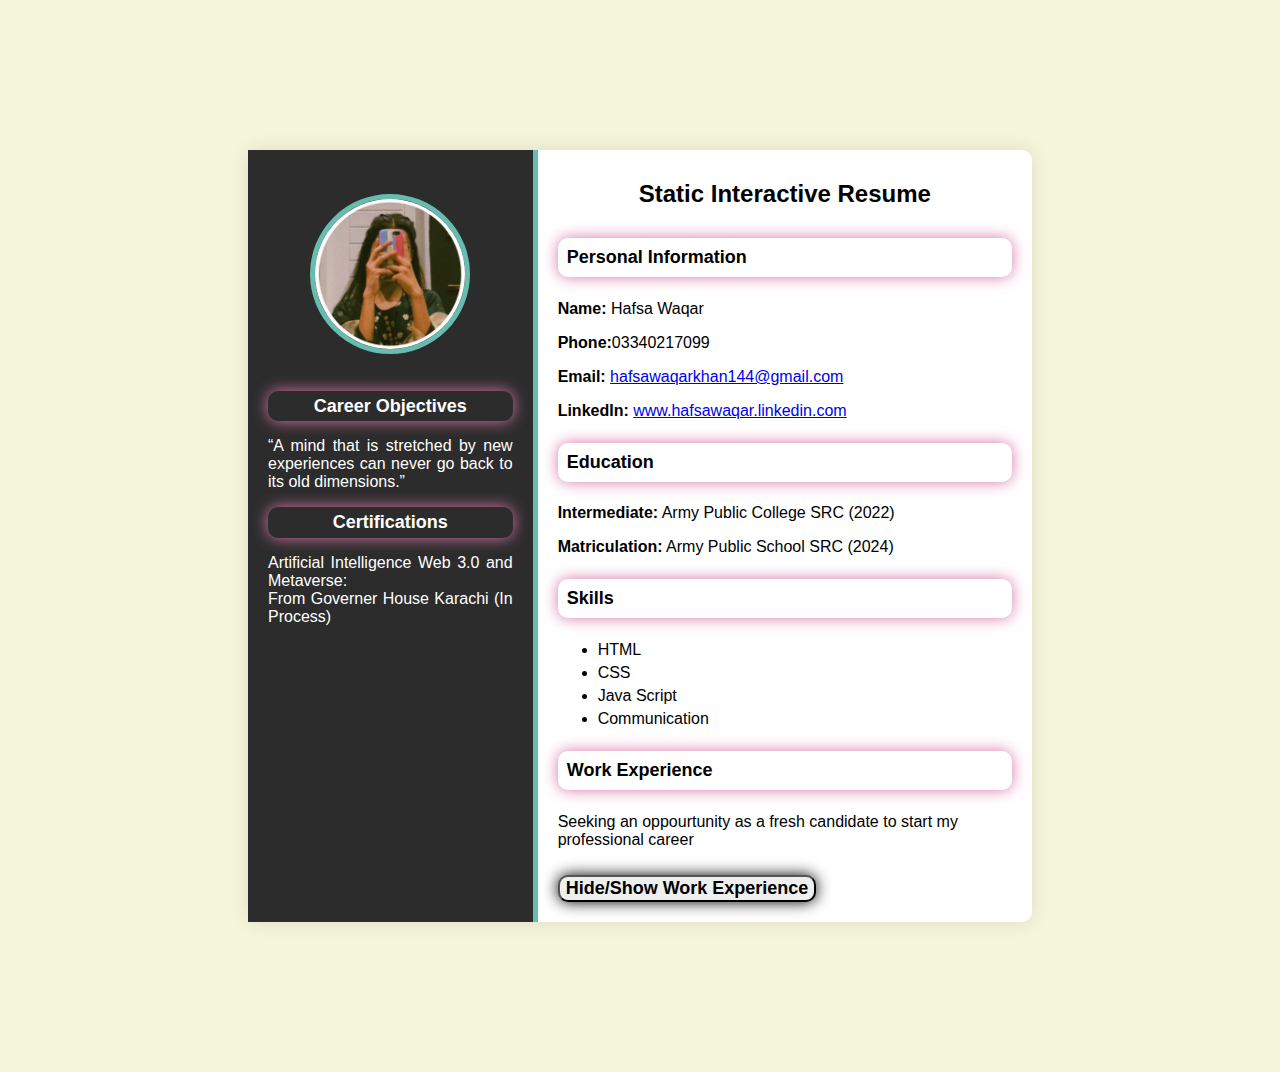
<file: milestone1to2/index.html>
<!DOCTYPE html>
<html lang="en">
<head>
    <meta charset="UTF-8">
    <meta name="viewport" content="width=device-width, initial-scale=1.0">
    <title>Static Interactive Resume</title>
    <link rel = "stylesheet" href ="style.css">
</head>
<body>
    <div class ="resume-container"> 
        <!-- Left section -->
         <div class = "left-section"> <img src = "profile1.jpg" alt="profile picture " class = "profile-picture">
            <section id = "objective"></section>
            <h3 style = "color:white">Career Objectives</h3>
            <p style = "text-align: justify; hyphens :auto;">“A mind that is stretched by new experiences can never go back to its old dimensions.”</p>
<section id="certifications">
    <h3 style = "color:white">Certifications</h3>
    <p style = "text-align: justify; hyphens :auto;"> Artificial Intelligence Web 3.0 and Metaverse:<br>
    From Governer House Karachi (In Process)</p>
</section>
         </div>
         <!-- Right section -->
          <div class = "right-section">
            <h1> Static Interactive Resume</h1>
            <section id = "personal-info"></section>
            <h3>Personal Information</h3>
            <p><b>Name: </b>Hafsa Waqar</p>
            <p><b>Phone:</b>03340217099</p>
            <p> <b> Email:</b> <a href = "mailto:hafsawaqarkhan144@gmail.com">hafsawaqarkhan144@gmail.com</a></p>
            <p><b>LinkedIn:</b> <a href = "https://www.linkedin.com/in/hafsa-waqar-3a0063272 " target="_blank">www.hafsawaqar.linkedin.com</a></p>
           <section id="education">
          <h3>Education</h3>
<p><b>Intermediate:</b> Army Public College SRC (2022)</p>
<b>Matriculation:</b> Army Public School SRC (2024)</p></section>
<section id="skills"></section>
    <h3>Skills</h3>
<ul>
    <li>HTML</li>
    <li>CSS</li>
    <li>Java Script</li>
    <li>Communication</li>
</ul>
<section id ="work-experience">
    <h3>Work Experience</h3>
    <p>Seeking an oppourtunity as a fresh candidate to start my professional career</p></section>
    <button id ="toggle-work"><b>Hide/Show Work Experience</b></button>
    </div>
    <script src ="script.js"></script>
    </div>
    
</body>
</html>
</file>
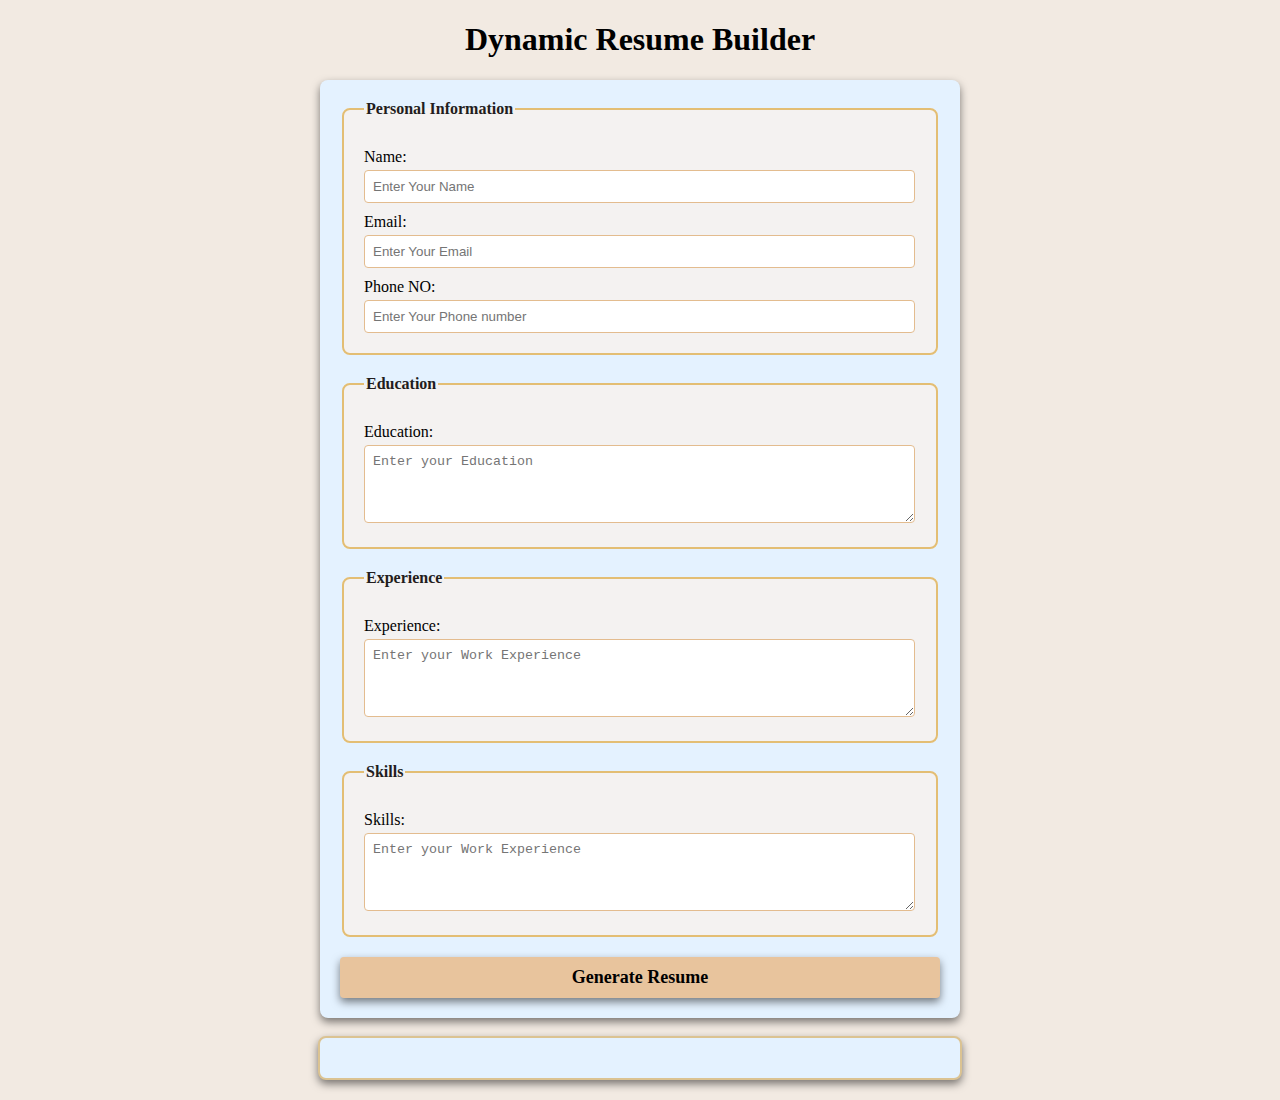
<file: milestone3/index.html>
<!DOCTYPE html>
<html lang="en">
<head>
    <meta charset="UTF-8">
    <meta name="viewport" content="width=device-width, initial-scale=1.0">
    <title>Dynamic Resume Builder</title>
    <link rel = "stylesheet" href ="style.css">
</head>
<body>
    <h1> Dynamic Resume Builder</h1>
    <form id ="resume-form">
        <fieldset>
            <legend>Personal Information</legend>
            <label for ="name">Name:</label>
            <input type="text" id ="name" placeholder="Enter Your Name" required>

            <label for ="email">Email:</label>
            <input type="text" id ="email" placeholder="Enter Your Email" required>

            <label for ="phone">Phone NO:</label>
            <input type="tel" id ="phone" placeholder="Enter Your Phone number" required>
        </fieldset>
        <fieldset>
            <legend>Education</legend>
            <label for="education"> Education:</label>
            <textarea id="education" placeholder="Enter your Education" rows="4" required></textarea>
        </fieldset>
        <fieldset>
            <legend>Experience</legend>
            <label for="experience"> Experience:</label>
            <textarea id="experience" placeholder="Enter your Work Experience" rows="4" required></textarea>
        </fieldset>
        <fieldset>
            <legend>Skills</legend>
            <label for="skills"> Skills:</label>
            <textarea id="skills" placeholder="Enter your Work Experience" rows="4" required></textarea>
        </fieldset>

        <button type="submit"><b>Generate Resume</b></button>
  
       
    </form>

    <br>
    <div id="resume-display">  </div>
    <script src ="script.js" ></script>
</body>
</html>
</file>
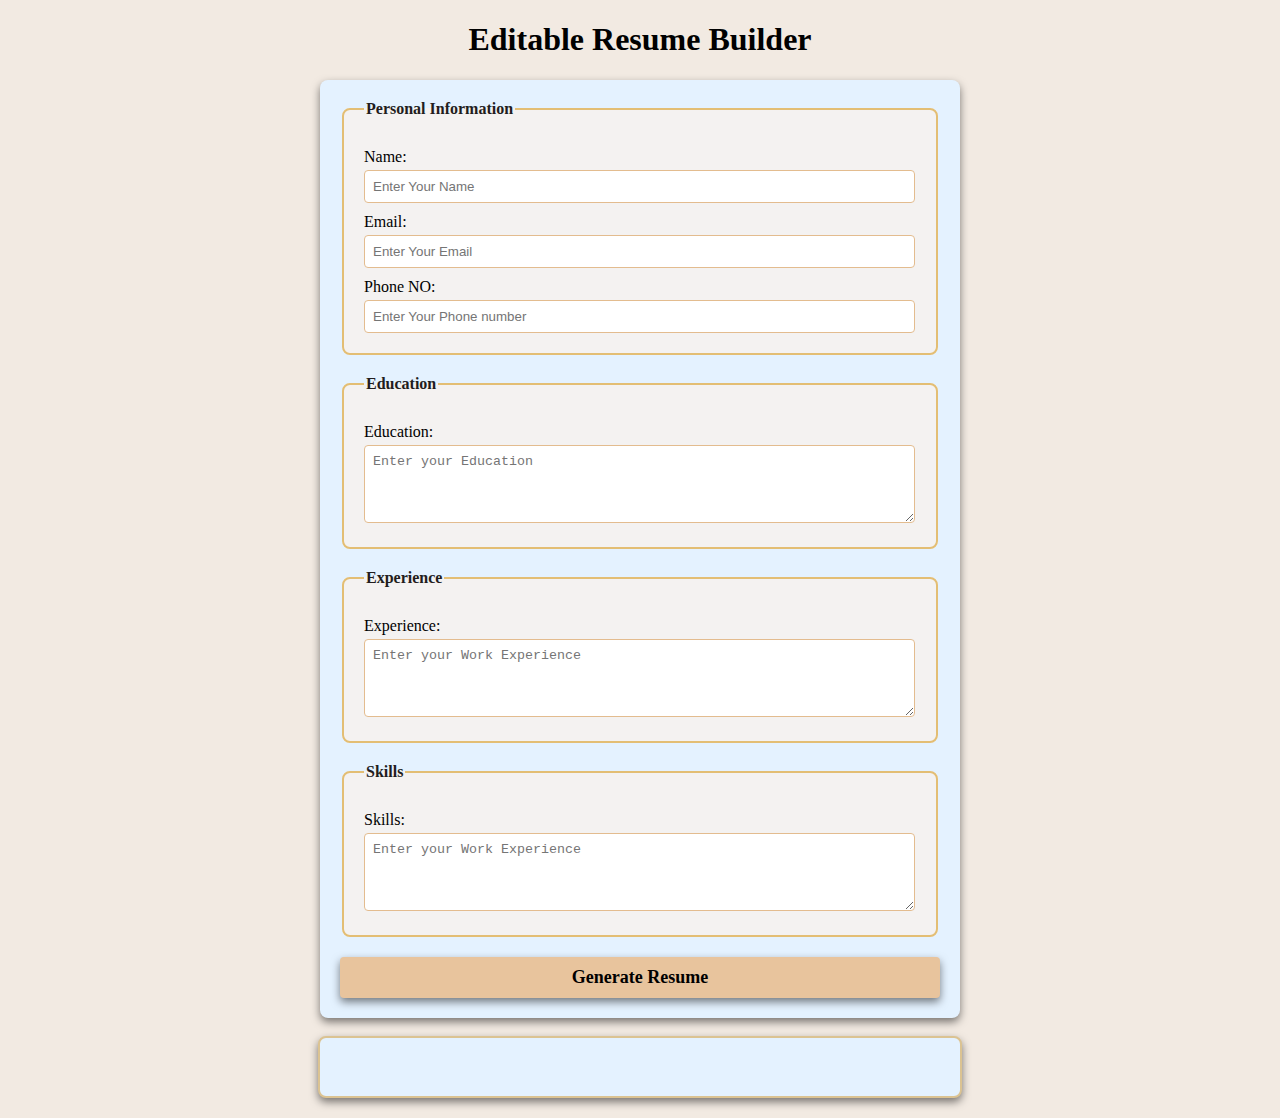
<file: milestone4/index.html>
<!DOCTYPE html>
<html lang="en">
<head>
    <meta charset="UTF-8">
    <meta name="viewport" content="width=device-width, initial-scale=1.0">
    <title>Editable Resume Builder</title>
    <link rel = "stylesheet" href ="style.css">
</head>
<body>
    <h1> Editable Resume Builder</h1>
    <form id ="resume-form">
        <fieldset>
            <legend>Personal Information</legend>
            <label for ="name">Name:</label>
            <input type="text" id ="name" placeholder="Enter Your Name" required>

            <label for ="email">Email:</label>
            <input type="text" id ="email" placeholder="Enter Your Email" required>

            <label for ="phone">Phone NO:</label>
            <input type="tel" id ="phone" placeholder="Enter Your Phone number" required>
        </fieldset>
        <fieldset>
            <legend>Education</legend>
            <label for="education"> Education:</label>
            <textarea id="education" placeholder="Enter your Education" rows="4" required></textarea>
        </fieldset>
        <fieldset>
            <legend>Experience</legend>
            <label for="experience"> Experience:</label>
            <textarea id="experience" placeholder="Enter your Work Experience" rows="4" required></textarea>
        </fieldset>
        <fieldset>
            <legend>Skills</legend>
            <label for="skills"> Skills:</label>
            <textarea id="skills" placeholder="Enter your Work Experience" rows="4" required></textarea>
        </fieldset>

        <button type="submit"><b>Generate Resume</b></button>
  
       
    </form>

    <br>
    <div id="resume-display" contenteditable="true">  </div>
    <script src ="script.js" ></script>
</body>
</html>
</file>
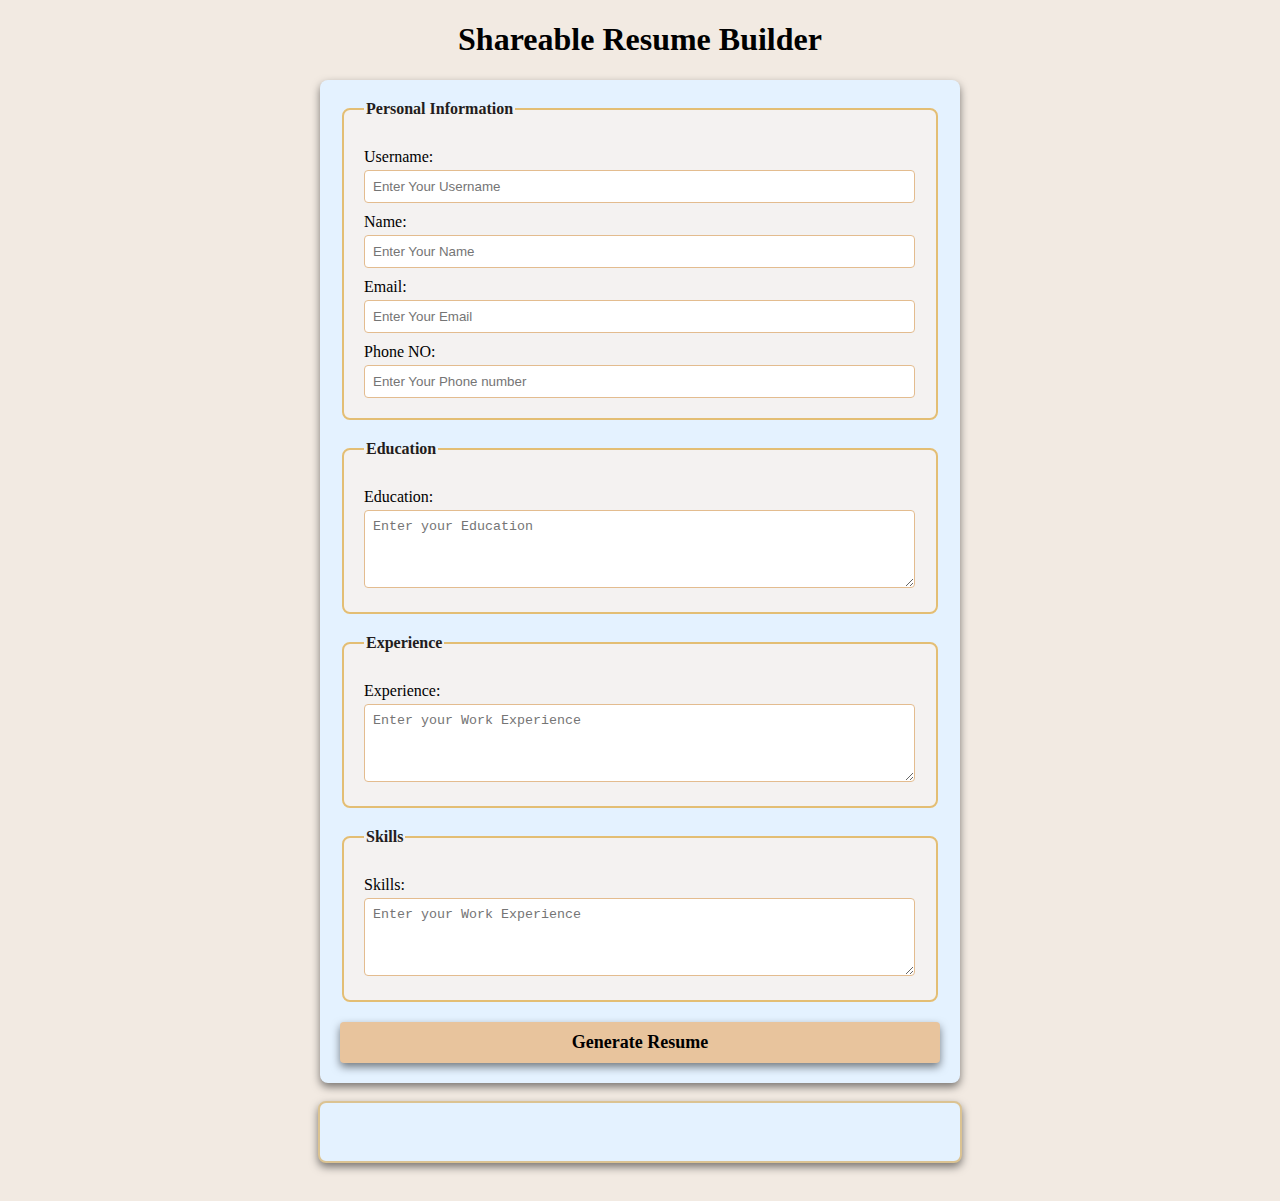
<file: milestone5/index.html>
<!DOCTYPE html>
<html lang="en">
<head>
    <meta charset="UTF-8">
    <meta name="viewport" content="width=device-width, initial-scale=1.0">
    <title>Shareable Resume Builder</title>
    <link rel = "stylesheet" href ="style.css">
</head>
<body>
    <h1> Shareable Resume Builder</h1>
    <form id ="resume-form">
        <fieldset>
            <legend>Personal Information</legend>

            <label for ="username">Username:</label>
            <input type="text" id ="username" placeholder="Enter Your Username" required>

            <label for ="name">Name:</label>
            <input type="text" id ="name" placeholder="Enter Your Name" required>

            <label for ="email">Email:</label>
            <input type="text" id ="email" placeholder="Enter Your Email" required>

            <label for ="phone">Phone NO:</label>
            <input type="tel" id ="phone" placeholder="Enter Your Phone number" required>
        </fieldset>
        <fieldset>
            <legend>Education</legend>
            <label for="education"> Education:</label>
            <textarea id="education" placeholder="Enter your Education" rows="4" required></textarea>
        </fieldset>
        <fieldset>
            <legend>Experience</legend>
            <label for="experience"> Experience:</label>
            <textarea id="experience" placeholder="Enter your Work Experience" rows="4" required></textarea>
        </fieldset>
        <fieldset>
            <legend>Skills</legend>
            <label for="skills"> Skills:</label>
            <textarea id="skills" placeholder="Enter your Work Experience" rows="4" required></textarea>
        </fieldset>

        <button type="submit"><b>Generate Resume</b></button>
  
       
    </form>

    <br>
    <div id="resume-display" contenteditable="true">  </div>
    <br>

<div id="shareable-link-container" style = "display:none">
<h2>Shareable Link</h2>
<a href ="#" id ="shareable-link" target="_blank"></a>
<br>
<button id="download-pdf"><b>Download as PDF</b></button>
</div>
    <script src ="script.js" ></script>
</body>
</html>
</file>
<file: milestone1to2/style.css>
body {
    font-family: 'Arial', sans-serif;
    background-color:beige;
    margin: 0;
    padding: 150px;
}

.resume-container {
    display: flex;
    background-color: white;
    width: 80%;
    margin: 0 auto;
    border-radius: 10px;
    box-shadow: 0 0 20px rgba(0, 0, 0, 0.1);
}

/* Left Section Styling */
.left-section {
    background-color: #2c2c2c;
    color: white;
    padding: 20px;
    width: 35%;
    text-align: center;
    border-right: 5px solid #66bcaf;
}

.profile-picture {
    width: 150px;
    height: 150px;
    margin-top: 10%;
    border-radius: 50%;
    border: 5px solid #66bcaf;
    margin-bottom: 20px;
}

h1 {
    font-size: 24px;
    margin: 10px 0;
    margin-bottom: 30px;
    text-align: center;
}

h3 {
    font-size: 18px;
    padding: 2%;
    margin: 20px 0 10px;
    color: black;
    border-radius: 10px;
    box-shadow: 0 0 15px #d876a4;
    margin-top: 5%;
    margin-bottom: 5%;
}

ul {
    list-style-type: fill round;
    padding: 10;
    margin: 10px 0;
}

ul li {
    margin: 5px 0;
}

/* Right Section Styling */
.right-section {
    padding: 20px;
    width: 65%;
}

button {
    font-family: Arial, sans-serif;
    border-radius: 10px;
    box-shadow: 0 0 15px black;
    cursor: pointer;
    margin-top: 10px;
    font-size: 18px;
}

button:hover {
    background-color: #8ad7ce;
}
</file>
<file: milestone3/style.css>
body {
    font-family: 'Times New Roman', Times, serif;
    margin: 20px;
    padding: 0;
    background-color: rgb(242, 234, 226);
}

form {
    margin: auto;
    background-color: rgb(228, 242, 255);
    border-radius: 8px;
    box-shadow: 0 4px 8px rgba(0, 0, 0, 0.5);
    padding: 20px;
    max-width: 600px;
}

h1 {
    text-align: center;
    color: black;
}

fieldset {
    border: 2px solid rgb(227, 190, 116);
    border-radius: 8px;
    padding: 20px;
    margin-bottom: 20px;
    background-color: rgb(244, 242, 241);
}

legend {
    font-weight: bold;
    text-align: left;
    color: rgb(34, 29, 29);
}

label {
    display: block;
    margin-top: 10px;
    color: black;

}

input,textarea {
    margin-top: 4px;
    padding: 8px;
    width: calc(100% - 1px);
    border: 1px solid rgb(227, 188, 143);
    border-radius: 4px;
    box-sizing: border-box;
}

button {
    display: block;
    width: 100%;
    background-color: rgb(232, 196, 157);
    color: black;
    border: none;
    border-radius: 4px;
    box-shadow: 0 4px 8px rgba(0, 0, 0, 0.5);
    margin-top: 10px;
    font-size: 18px;
    font-family: 'Times New Roman', Times, serif;
    padding: 10px;
    cursor: pointer;
}

button :hover {
    color: rgb(181, 95, 10);
}

#resume-display {
    max-width: 600px;
    margin: auto;
    padding: 20px;
    border: 2px solid rgb(219, 195, 146);
    border-radius: 8px;
    background-color: rgb(228, 242, 255);
    box-shadow: 0 4px 8px rgba(0, 0, 0, 0.5);
}

#resume-display h2 {
    color: black;
}
</file>
<file: milestone4/style.css>
body {
    font-family: 'Times New Roman', Times, serif;
    margin: 20px;
    padding: 0;
    background-color: rgb(242, 234, 226);
}

form {
    margin: auto;
    background-color: rgb(228, 242, 255);
    border-radius: 8px;
    box-shadow: 0 4px 8px rgba(0, 0, 0, 0.5);
    padding: 20px;
    max-width: 600px;
}

h1 {
    text-align: center;
    color: black;
}

fieldset {
    border: 2px solid rgb(227, 190, 116);
    border-radius: 8px;
    padding: 20px;
    margin-bottom: 20px;
    background-color: rgb(244, 242, 241);
}

legend {
    font-weight: bold;
    text-align: left;
    color: rgb(34, 29, 29);
}

label {
    display: block;
    margin-top: 10px;
    color: black;

}

input,textarea {
    margin-top: 4px;
    padding: 8px;
    width: calc(100% - 1px);
    border: 1px solid rgb(227, 188, 143);
    border-radius: 4px;
    box-sizing: border-box;
}

button {
    display: block;
    width: 100%;
    background-color: rgb(232, 196, 157);
    color: black;
    border: none;
    border-radius: 4px;
    box-shadow: 0 4px 8px rgba(0, 0, 0, 0.5);
    margin-top: 10px;
    font-size: 18px;
    font-family: 'Times New Roman', Times, serif;
    padding: 10px;
    cursor: pointer;
}

button :hover {
    color: rgb(181, 95, 10);
}

#resume-display {
    max-width: 600px;
    margin: auto;
    padding: 20px;
    border: 2px solid rgb(219, 195, 146);
    border-radius: 8px;
    background-color: rgb(228, 242, 255);
    box-shadow: 0 4px 8px rgba(0, 0, 0, 0.5);
    outline: none;
}

#resume-display h2 {
    color: black;
}
</file>
<file: milestone5/style.css>
body {
    font-family: 'Times New Roman', Times, serif;
    margin: 20px;
    padding: 0;
    background-color: rgb(242, 234, 226);
}

form {
    margin: auto;
    background-color: rgb(228, 242, 255);
    border-radius: 8px;
    box-shadow: 0 4px 8px rgba(0, 0, 0, 0.5);
    padding: 20px;
    max-width: 600px;
}

h1 {
    text-align: center;
    color: black;
}

fieldset {
    border: 2px solid rgb(227, 190, 116);
    border-radius: 8px;
    padding: 20px;
    margin-bottom: 20px;
    background-color: rgb(244, 242, 241);
}

legend {
    font-weight: bold;
    text-align: left;
    color: rgb(34, 29, 29);
}

label {
    display: block;
    margin-top: 10px;
    color: black;

}

input,textarea {
    margin-top: 4px;
    padding: 8px;
    width: calc(100% - 1px);
    border: 1px solid rgb(227, 188, 143);
    border-radius: 4px;
    box-sizing: border-box;
}

button {
    display: block;
    width: 100%;
    background-color: rgb(232, 196, 157);
    color: black;
    border: none;
    border-radius: 4px;
    box-shadow: 0 4px 8px rgba(0, 0, 0, 0.5);
    margin-top: 10px;
    font-size: 18px;
    font-family: 'Times New Roman', Times, serif;
    padding: 10px;
    cursor: pointer;
}

button :hover {
    color: rgb(181, 95, 10);
}

#resume-display {
    max-width: 600px;
    margin: auto;
    padding: 20px;
    border: 2px solid rgb(219, 195, 146);
    border-radius: 8px;
    background-color: rgb(228, 242, 255);
    box-shadow: 0 4px 8px rgba(0, 0, 0, 0.5);
    outline: none;
}

#resume-display h2 {
    color: black;
}
</file>
